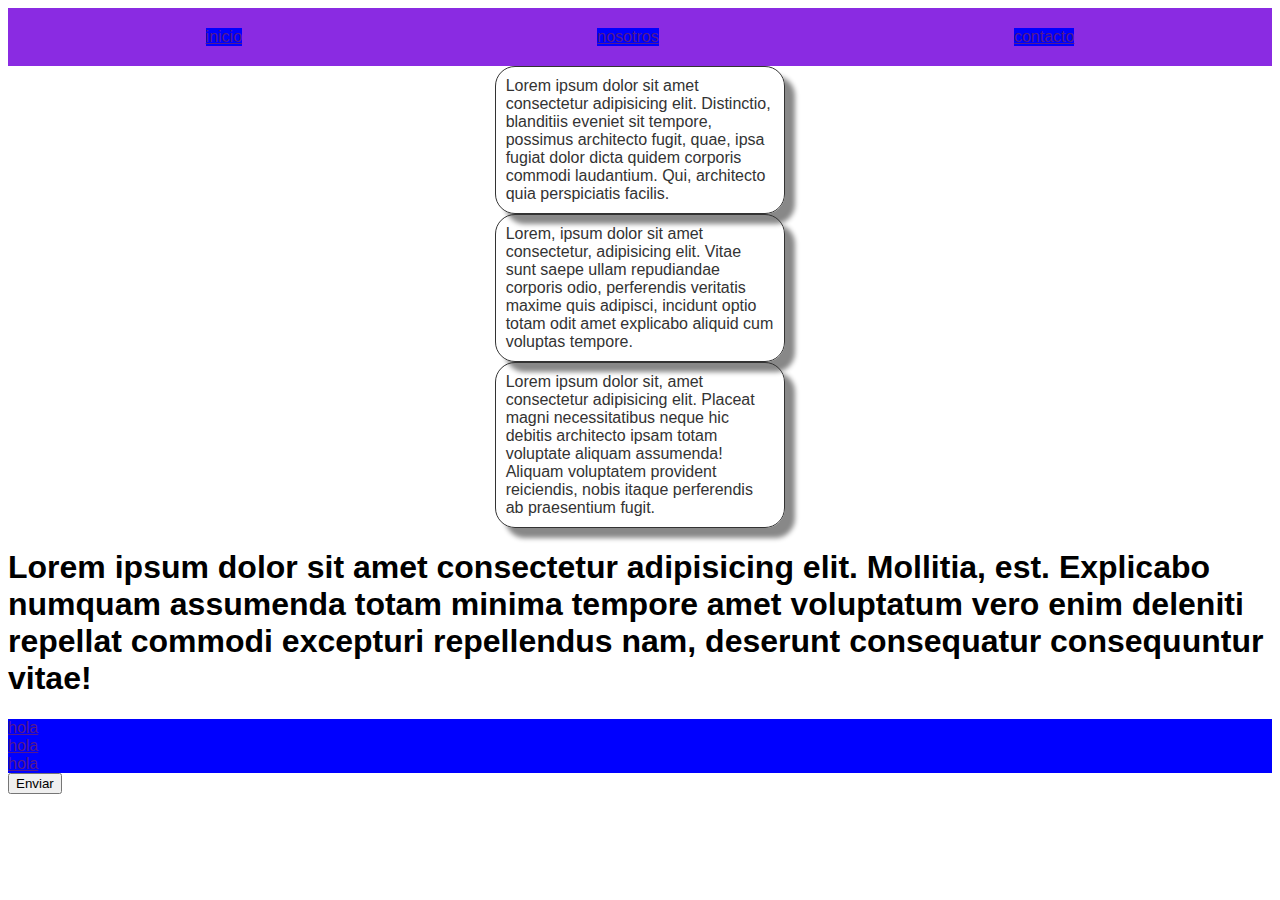
<file: index.html>
<html lang="en">
<head>
	<meta charset="UTF-8">
	<meta name="viewport" content="width=device-width, initial-scale=1.0">
	<title>pagina 1</title>
	<link rel="stylesheet" href="css/estilos.css">
</head>
<body>

	<nav>

			<a href="">inicio </a>
			<a href="">nosotros </a>
			<a href="">contacto</a>
	</nav>
			
		<section class="padre">
			<p class="columna">Lorem ipsum dolor sit amet consectetur adipisicing elit. Distinctio, blanditiis eveniet sit tempore, possimus architecto fugit, quae, ipsa fugiat dolor dicta quidem corporis commodi laudantium. Qui, architecto quia perspiciatis facilis.</p>
			<p class="columna">Lorem, ipsum dolor sit amet consectetur, adipisicing elit. Vitae sunt saepe ullam repudiandae corporis odio, perferendis veritatis maxime quis adipisci, incidunt optio totam odit amet explicabo aliquid cum voluptas tempore.
			</p>
			<p class="columna">Lorem ipsum dolor sit, amet consectetur adipisicing elit. Placeat magni necessitatibus neque hic debitis architecto ipsam totam voluptate aliquam assumenda! Aliquam voluptatem provident reiciendis, nobis itaque perferendis ab praesentium fugit.
			</p>




		</section>
			<h1>Lorem ipsum dolor sit amet consectetur adipisicing elit. Mollitia, est. Explicabo numquam assumenda totam minima tempore amet voluptatum vero enim deleniti repellat commodi excepturi repellendus nam, deserunt consequatur consequuntur vitae!</h1>

			<a href="">hola</a>

			<a href="">hola</a>

			
			<a href="">hola</a>



		<button>Enviar</button>
</html>
</file>
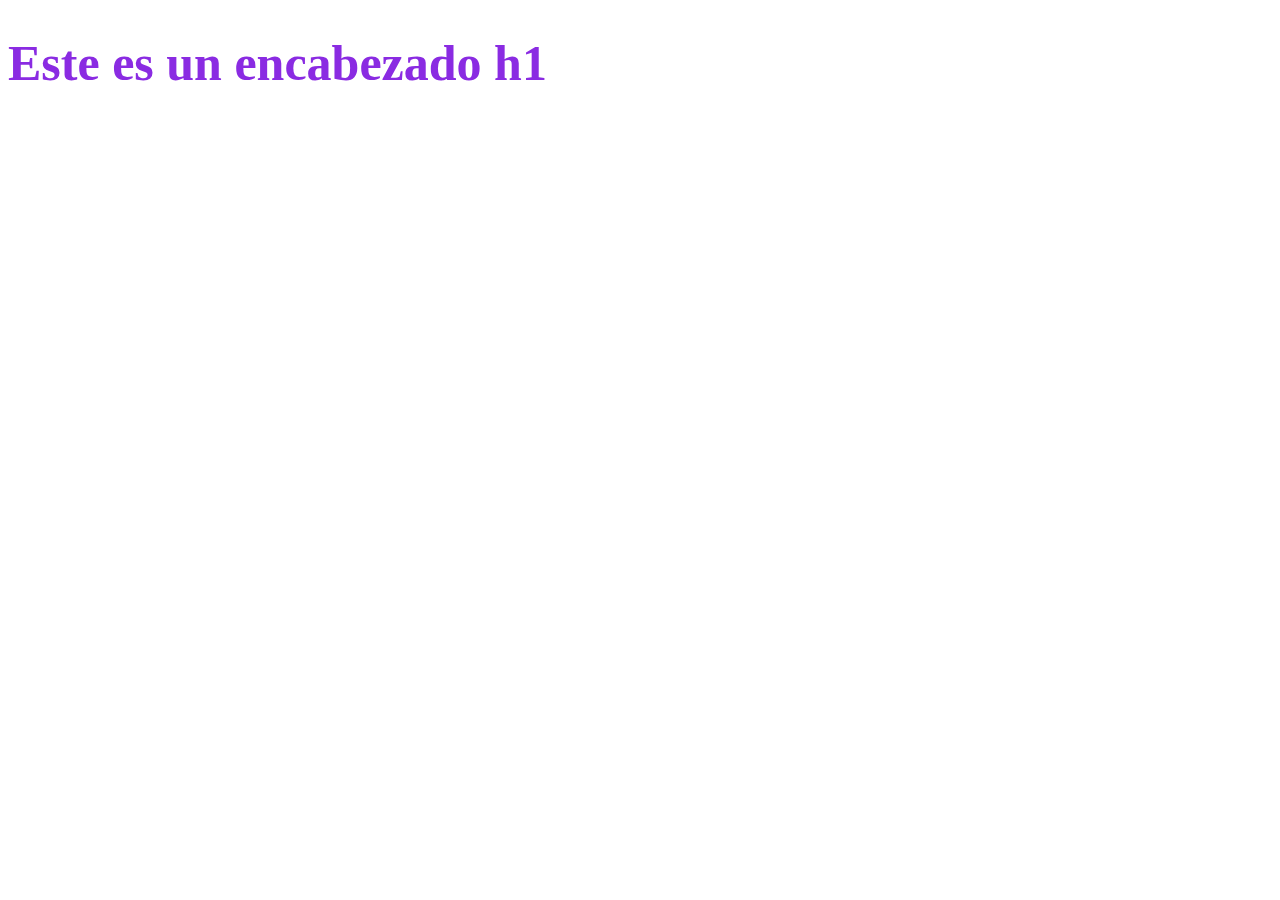
<file: Archivos/2 CSS/index.html>
<!DOCTYPE html>
<html lang="en">
<head>
    <meta charset="UTF-8">
    <meta name="viewport" content="width=device-width, initial-scale=1.0">
    <meta http-equiv="X-UA-Compatible" content="ie=edge">
    <title>Document</title>
    <style>
    /* h1 {
        color: blueviolet;
        font-size: 50px;
    } */
    </style>
    <link rel="stylesheet" href="estilos.css">
</head>
<body>
    <!-- <h1 style="color: blueviolet;font-size: 150px;" >Este es un encabezado h1</h1> -->
    <h1>Este es un encabezado h1</h1>
</body>
</html>
</file>
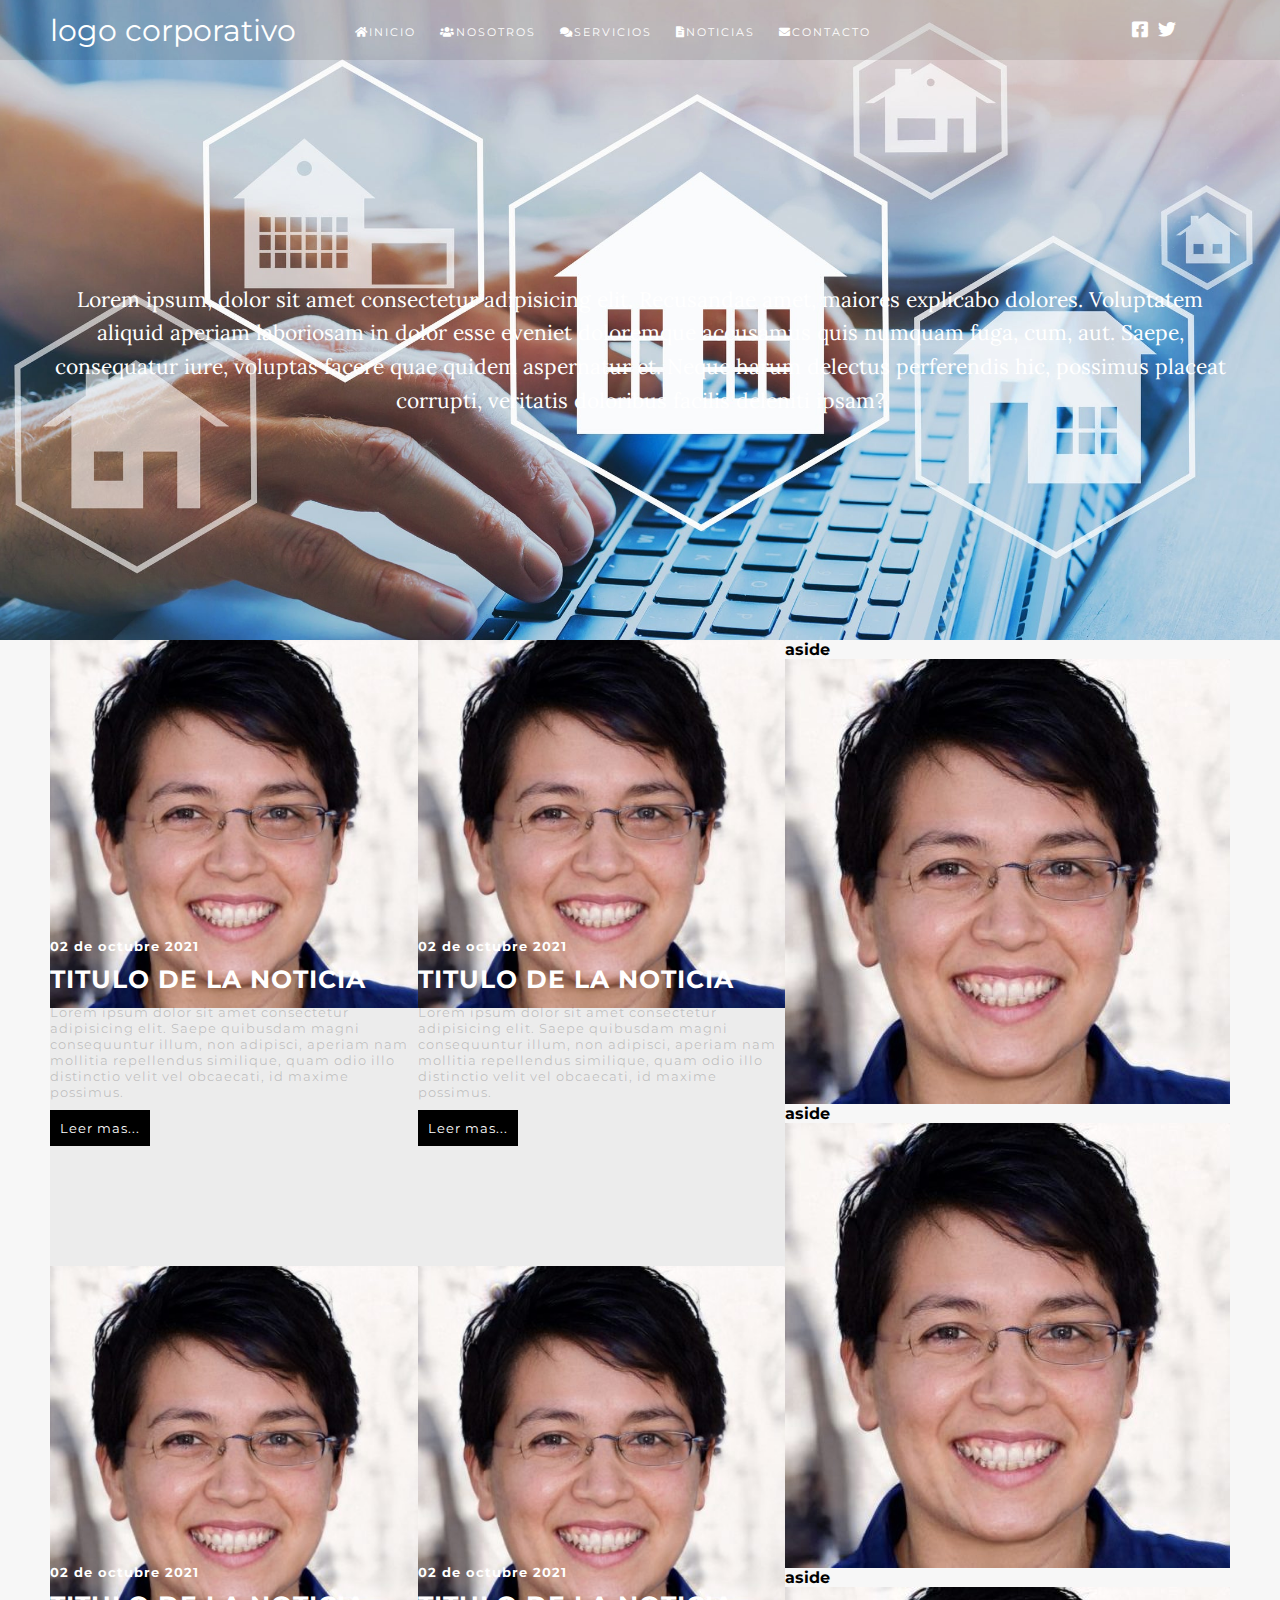
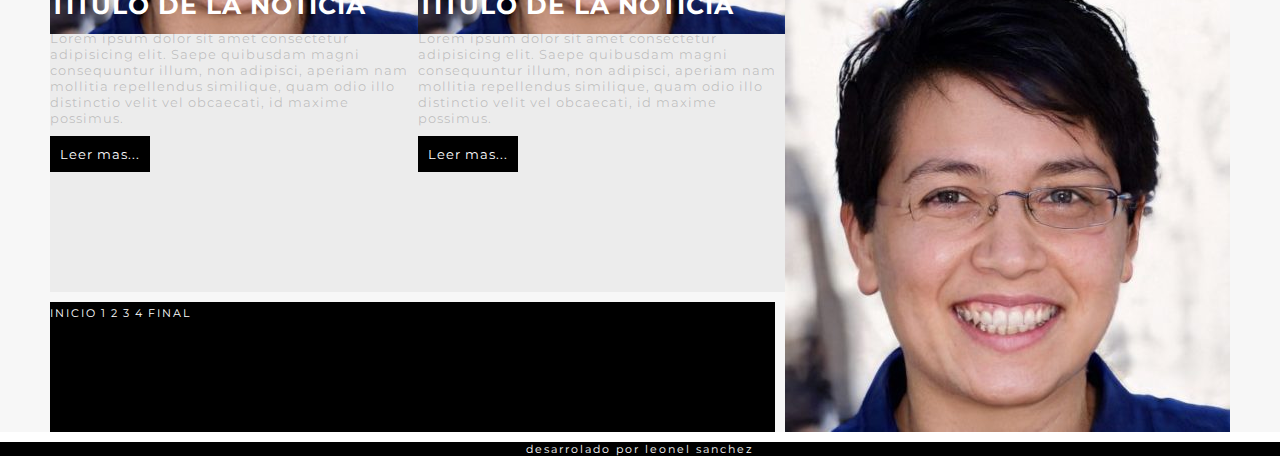
<file: paginacss.html>
<html lang="en">
<head>
	<meta charset="UTF-8">
	<meta name="viewport" content="width=device-width, initial-scale=1.0">
	<title>pagina crud</title>
	<link rel="stylesheet" href="css/estilos2.css">
	<link rel="stylesheet" href="css/fontawesome.min.css">
	<link rel="stylesheet" href="css/all.min.css">
	<link rel="preconnect" href="https://fonts.googleapis.com">
<link rel="preconnect" href="https://fonts.gstatic.com" crossorigin>
<link href="https://fonts.googleapis.com/css2?family=Lora&family=Montserrat:wght@100&display=swap" rel="stylesheet">

</head>
<body>
	
<div class="padre">
	<header class="header ">
		<div class="menu margen-interno">
			<div class="logo">
				<a href="paginacss.html"> logo corporativo</a>

			</div>
			<nav class="nav">
				<a href=""><i class="fas fa-home"></i><span class="off">inicio</span></a>
				<a href=""><i class="fas fa-users"></i><span class="off">Nosotros</span></a>
				<a href=""><i class="fas fa-comments"></i><span class="off">Servicios</span></a>
				<a href=""> <i class="fas fa-file-alt"></i><span class="off">Noticias</span></a>
				<a href=""><i class="fas fa-envelope"></i><span class="off">Contacto</span></a>
			</nav>
			<div class="social">
				<div>
					<a href="#"><i class="fab fa-facebook-square"></i></a>
				</div>
				<div><a href="#"><i class="fab fa-twitter"></i></a></div>

			</div>

		</div>
		<div class="texto-principal margen-interno">
			<h1>Lorem ipsum, dolor sit amet consectetur adipisicing elit. Recusandae amet, maiores explicabo dolores. Voluptatem aliquid aperiam laboriosam in dolor esse eveniet doloremque accusamus quis numquam fuga, cum, aut. Saepe, consequatur iure, voluptas facere quae quidem aspernatur et. Neque harum delectus perferendis hic, possimus placeat corrupti, veritatis doloribus facilis deleniti ipsam?</h1>
		</div>
	</header>

	<section class="section margen-interno">
		<div class="articulos">
			<article class="article">
				<img src="imagenes/cliente2.jpg" alt="">
		<h3>02 de octubre 2021</h3>
		<h2>titulo de la noticia</h2>
		<p>Lorem ipsum dolor sit amet consectetur adipisicing elit. Saepe quibusdam magni consequuntur illum, non adipisci, aperiam nam mollitia repellendus similique, quam odio illo distinctio velit vel obcaecati, id maxime possimus.</p>
		<a href="#">Leer mas...</a>

			</article>
			<article class="article">
				<img src="imagenes/cliente2.jpg" alt="">
		<h3>02 de octubre 2021</h3>
		<h2>titulo de la noticia</h2>
		<p>Lorem ipsum dolor sit amet consectetur adipisicing elit. Saepe quibusdam magni consequuntur illum, non adipisci, aperiam nam mollitia repellendus similique, quam odio illo distinctio velit vel obcaecati, id maxime possimus.</p>
		<a href="#">Leer mas...</a>

			</article>
			<article class="article">
				<img src="imagenes/cliente2.jpg" alt="">
		<h3>02 de octubre 2021</h3>
		<h2>titulo de la noticia</h2>
		<p>Lorem ipsum dolor sit amet consectetur adipisicing elit. Saepe quibusdam magni consequuntur illum, non adipisci, aperiam nam mollitia repellendus similique, quam odio illo distinctio velit vel obcaecati, id maxime possimus.</p>
		<a href="#">Leer mas...</a>
			</article>
			<article class="article">
					<img src="imagenes/cliente2.jpg" alt="">
		<h3>02 de octubre 2021</h3>
		<h2>titulo de la noticia</h2>
		<p>Lorem ipsum dolor sit amet consectetur adipisicing elit. Saepe quibusdam magni consequuntur illum, non adipisci, aperiam nam mollitia repellendus similique, quam odio illo distinctio velit vel obcaecati, id maxime possimus.</p>
		<a href="#">Leer mas...</a>

			</article>
			<nav class="navegacion">
				<a href="">inicio</a>
				<a href="">1</a>
				<a href="">2</a>
				<a href="">3</a>
				<a href="">4</a>
				<a href="">final</a>






			</nav>

		</div>

		<aside class="aside">
			<div class="publicidad">
				<h4>aside</h4>
				<img src="imagenes/cliente2.jpg" alt="">

			</div>
			<div class="publicidad">
				<h4>aside</h4>
				<img src="imagenes/cliente2.jpg" alt="">

			</div>
			<div class="publicidad">

				<h4>aside</h4>
				<img src="imagenes/cliente2.jpg" alt="">

			</div>

		</aside>

	</section>

	<footer class="footer margen-interno">
		<nav class="pie">
			<a href="#">desarrolado por leonel sanchez</a>
		</nav>
	</footer>

</div>


</body>
</html>
</file>
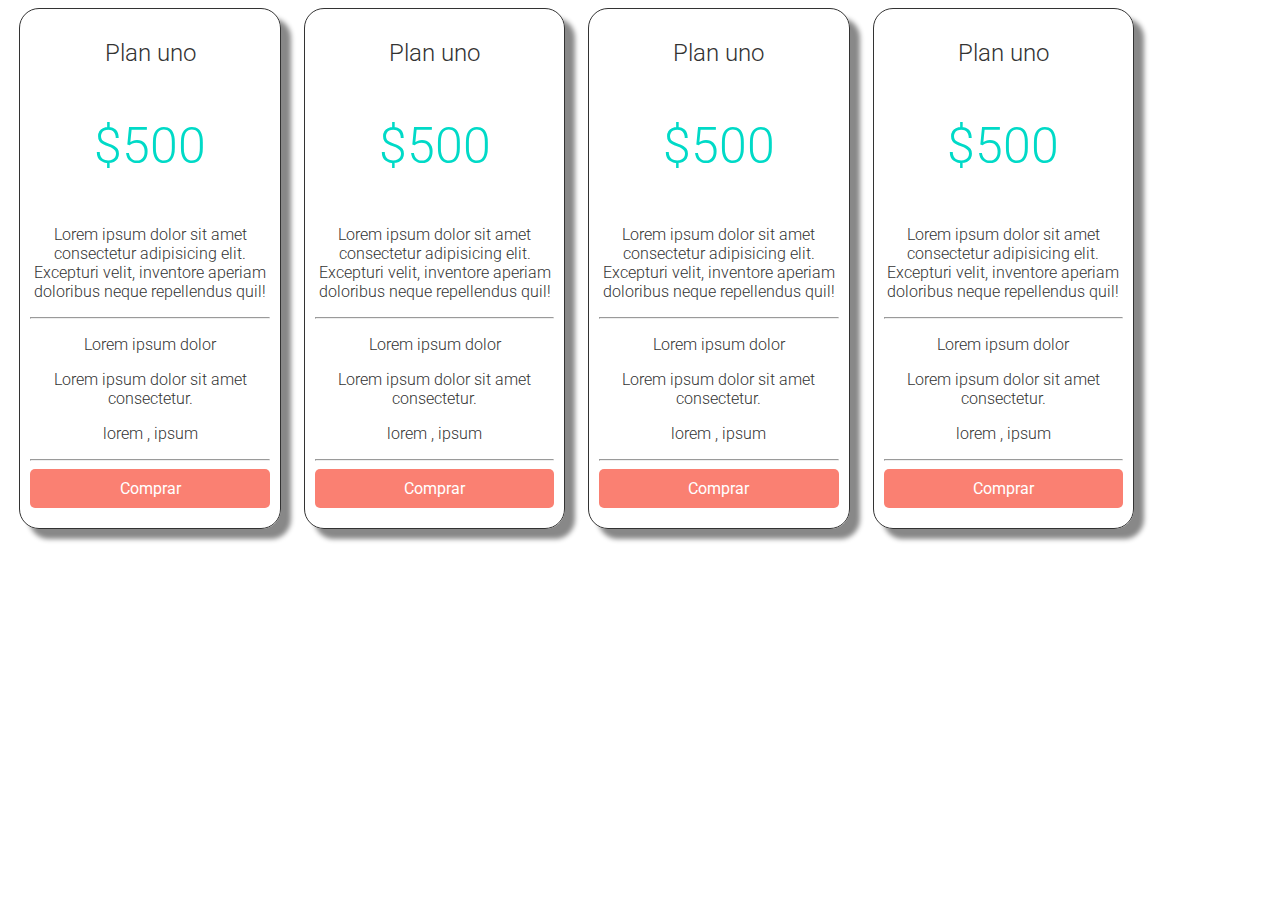
<file: tablaprecio.html>
<html lang="en">
<head>
	<meta charset="UTF-8">
	<meta name="viewport" content="width=device-width, initial-scale=1.0">
	<title>Document</title>

<link href="https://fonts.googleapis.com/css2?family=Roboto&display=swap" rel="stylesheet">
	<link rel="stylesheet" href="css/estilos.css">
</head>
<body>

	<section class="container flex text-center align-content-center">
		<div class="columna ">
			<!--=======================================
			=           hr hace una linea            =
			========================================-->
			
			
			
			<!--====  End ofhr hace una linea  ====-->
			
			

			<h2>Plan uno</h2>
			<p class="precio">$500</p>
			<p>Lorem ipsum dolor sit amet consectetur adipisicing elit. Excepturi velit, inventore aperiam doloribus neque repellendus quil!</p>
			<hr>
			<p>Lorem ipsum dolor </p>
			<p>Lorem ipsum dolor sit amet consectetur.</p>
			<p>lorem , ipsum</p>
			<hr>
			<a href="#" class="btn-precio">Comprar</a>






		</div>
		<div class="columna">
			<!--=======================================
			=           hr hace una linea            =
			========================================-->
			
			
			
			<!--====  End ofhr hace una linea  ====-->
			
			

			<h2>Plan uno</h2>
			<p class="precio" >$500</p>
			<p>Lorem ipsum dolor sit amet consectetur adipisicing elit. Excepturi velit, inventore aperiam doloribus neque repellendus quil!</p>
			<hr>
			<p>Lorem ipsum dolor </p>
			<p>Lorem ipsum dolor sit amet consectetur.</p>
			<p>lorem , ipsum</p>
			<hr>
			<a href="#" class="btn-precio">Comprar</a>






		</div>
		<div class="columna">
			<!--=======================================
			=           hr hace una linea            =
			========================================-->
			
			
			
			<!--====  End ofhr hace una linea  ====-->
			
			

			<h2>Plan uno</h2>
			<p class="precio">$500</p>
			<p>Lorem ipsum dolor sit amet consectetur adipisicing elit. Excepturi velit, inventore aperiam doloribus neque repellendus quil!</p>
			<hr>
			<p>Lorem ipsum dolor </p>
			<p>Lorem ipsum dolor sit amet consectetur.</p>
			<p>lorem , ipsum</p>
			<hr>
			<a href="#" class="btn-precio">Comprar</a>






		</div>
		<div class="columna">
			<!--=======================================
			=           hr hace una linea            =
			========================================-->
			
			
			
			<!--====  End ofhr hace una linea  ====-->
			
			

			<h2>Plan uno</h2>
			<p class="precio">$500</p>
			<p>Lorem ipsum dolor sit amet consectetur adipisicing elit. Excepturi velit, inventore aperiam doloribus neque repellendus quil!</p>
			<hr>
			<p>Lorem ipsum dolor </p>
			<p>Lorem ipsum dolor sit amet consectetur.</p>
			<p>lorem , ipsum</p>
			<hr>
			<a href="#" class="btn-precio">Comprar</a>






		</div>


	</section>
	
</body>
</html>
</file>
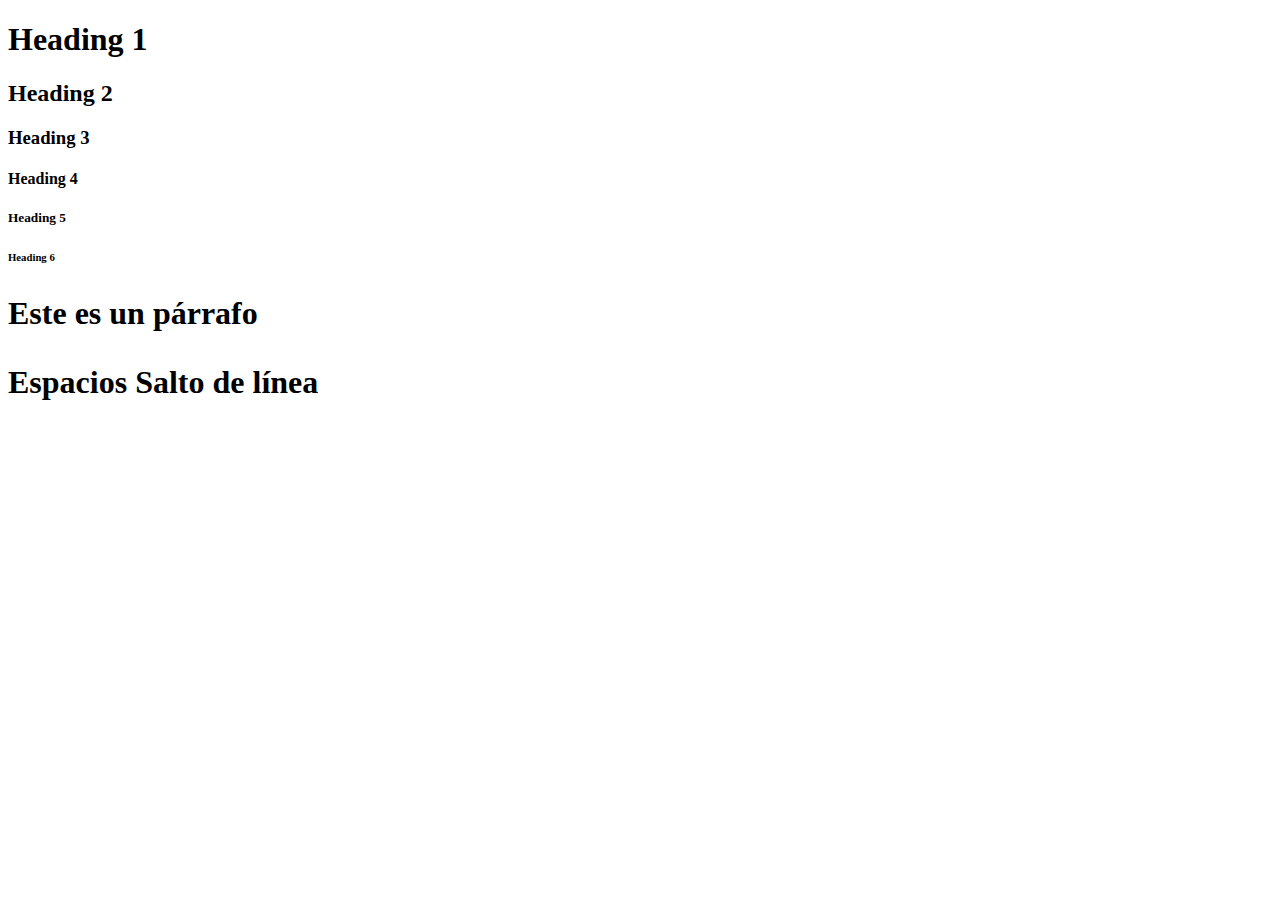
<file: Archivos/1 HTML/1-1-Encabezados.html>
<!DOCTYPE html>
<html lang="en">
<head>
    <meta charset="UTF-8">
    <meta name="viewport" content="width=device-width, initial-scale=1.0">
    <meta http-equiv="X-UA-Compatible" content="ie=edge">
    <title>Document</title>
</head>
<body>
    
    <h1>Heading 1</h1>
    <h2>Heading 2</h2>
    <h3>Heading 3</h3>
    <h4>Heading 4</h4>
    <h5>Heading 5</h5>
    <h6>Heading 6</h6>
    
    <h1>
        <p>Este es un párrafo</p> Espacios
        Salto de línea
    </h1>




</body>
</html>
</file>
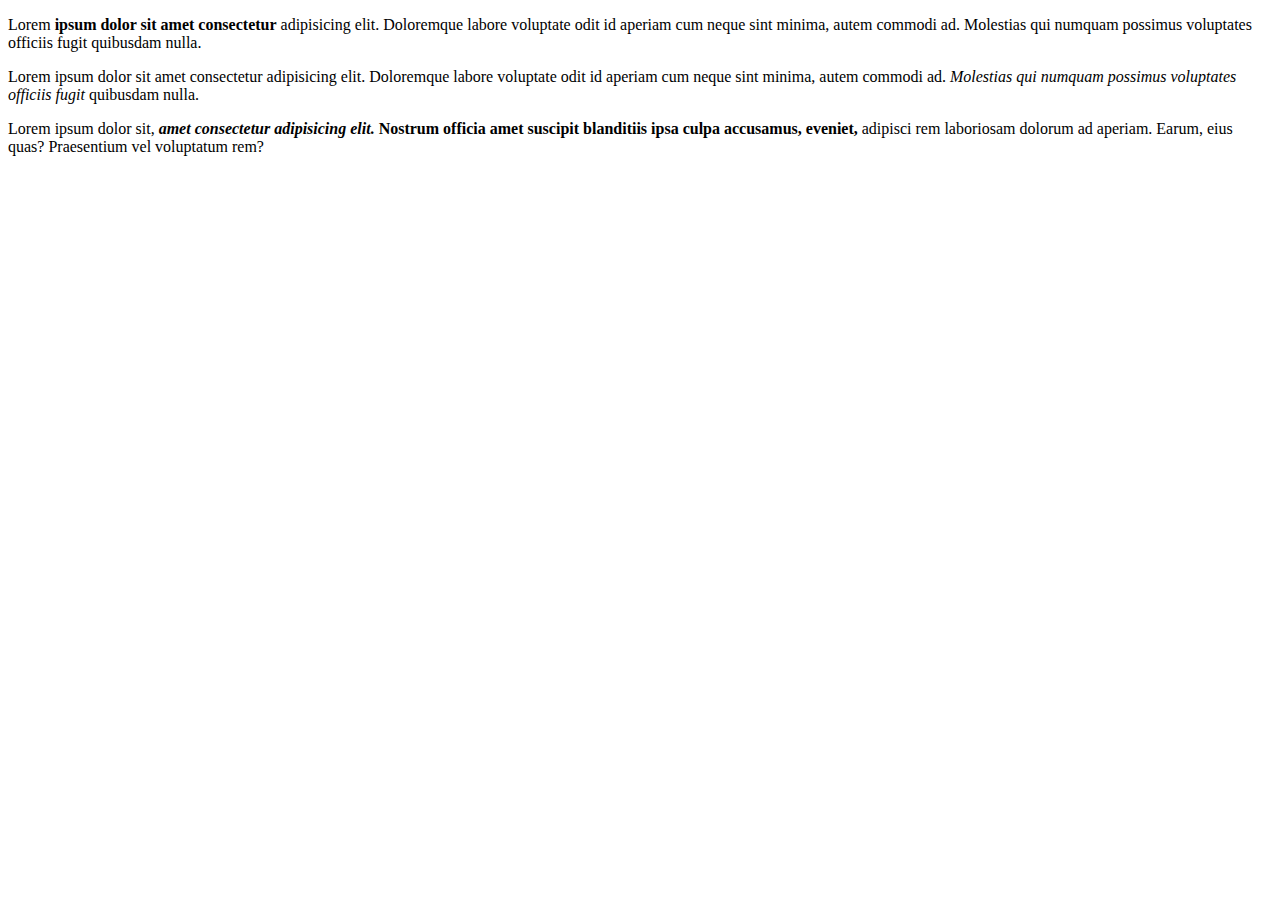
<file: Archivos/1 HTML/1-2-parrafos.html>
<!DOCTYPE html>
<html lang="en">
<head>
    <meta charset="UTF-8">
    <meta name="viewport" content="width=device-width, initial-scale=1.0">
    <meta http-equiv="X-UA-Compatible" content="ie=edge">
    <title>Document</title>
</head>
<body>
    <p>Lorem <b> ipsum dolor sit amet consectetur</b> adipisicing elit. Doloremque labore voluptate odit id aperiam cum neque sint minima, autem commodi ad. Molestias qui numquam possimus voluptates officiis fugit quibusdam nulla.</p>
    <p>Lorem ipsum dolor sit amet consectetur adipisicing elit. Doloremque labore voluptate odit id aperiam cum neque sint minima, autem commodi ad. <i> Molestias qui numquam possimus voluptates officiis fugit</i> quibusdam nulla.</p>

    <p>Lorem ipsum dolor sit, 
        <b> 
            <i> 
                amet consectetur adipisicing elit.
            </i> 
            Nostrum officia amet suscipit blanditiis ipsa culpa accusamus, eveniet, 
        </b>
        
        adipisci rem laboriosam dolorum ad aperiam. Earum, eius quas? Praesentium vel voluptatum rem?
    </p>

</body>
</html>
</file>
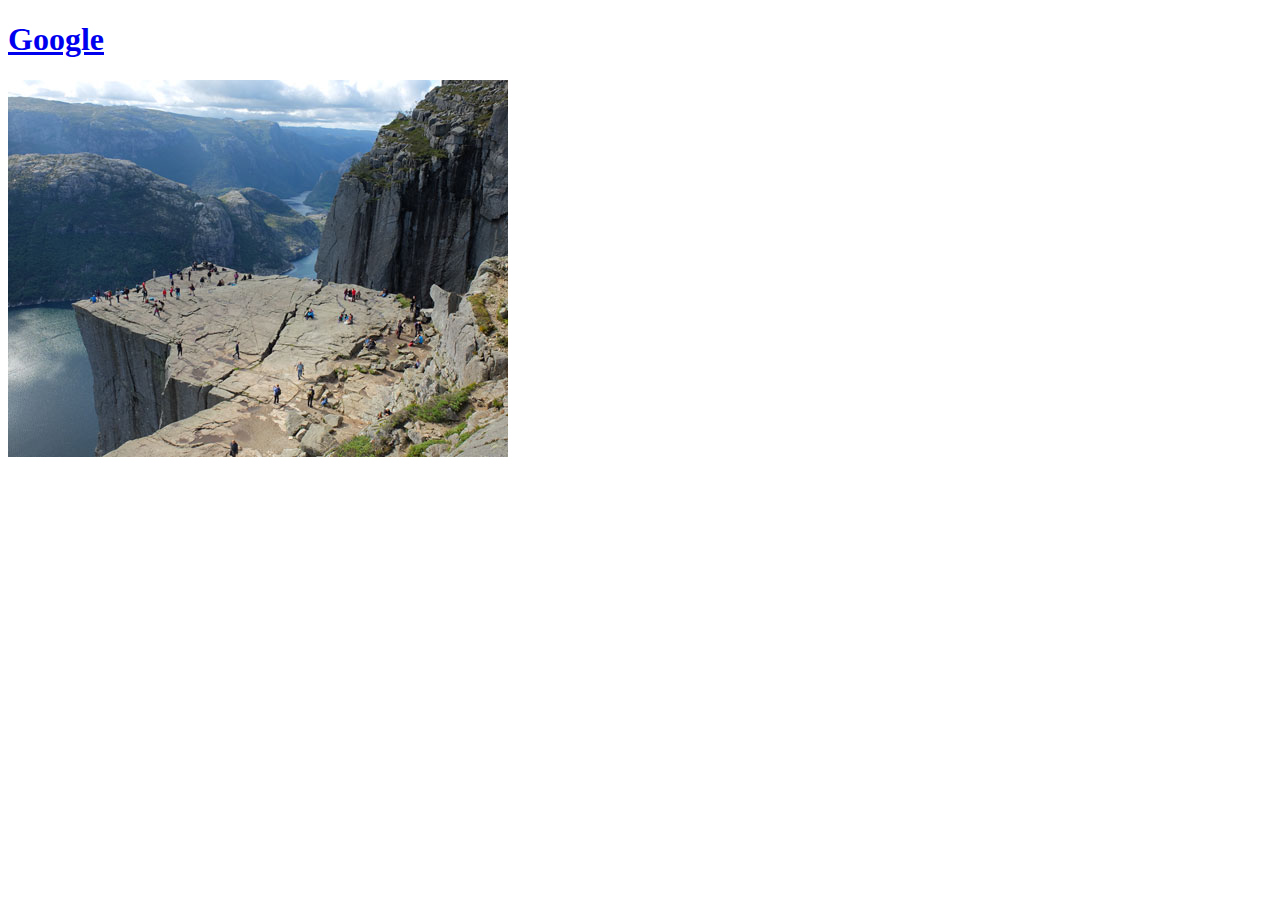
<file: Archivos/1 HTML/1-3-atributos.html>
<!DOCTYPE html>
<html lang="en">
<head>
    <meta charset="UTF-8">
    <meta name="viewport" content="width=device-width, initial-scale=1.0">
    <meta http-equiv="X-UA-Compatible" content="ie=edge">
    <title>Document</title>
</head>
<body>
    <h1>
        <a href="https://www.google.cl">
            Google
        </a>
    </h1>
    <img src="1.jpg" alt="esta es una imagen de ejemplo">
</body>
</html>
</file>
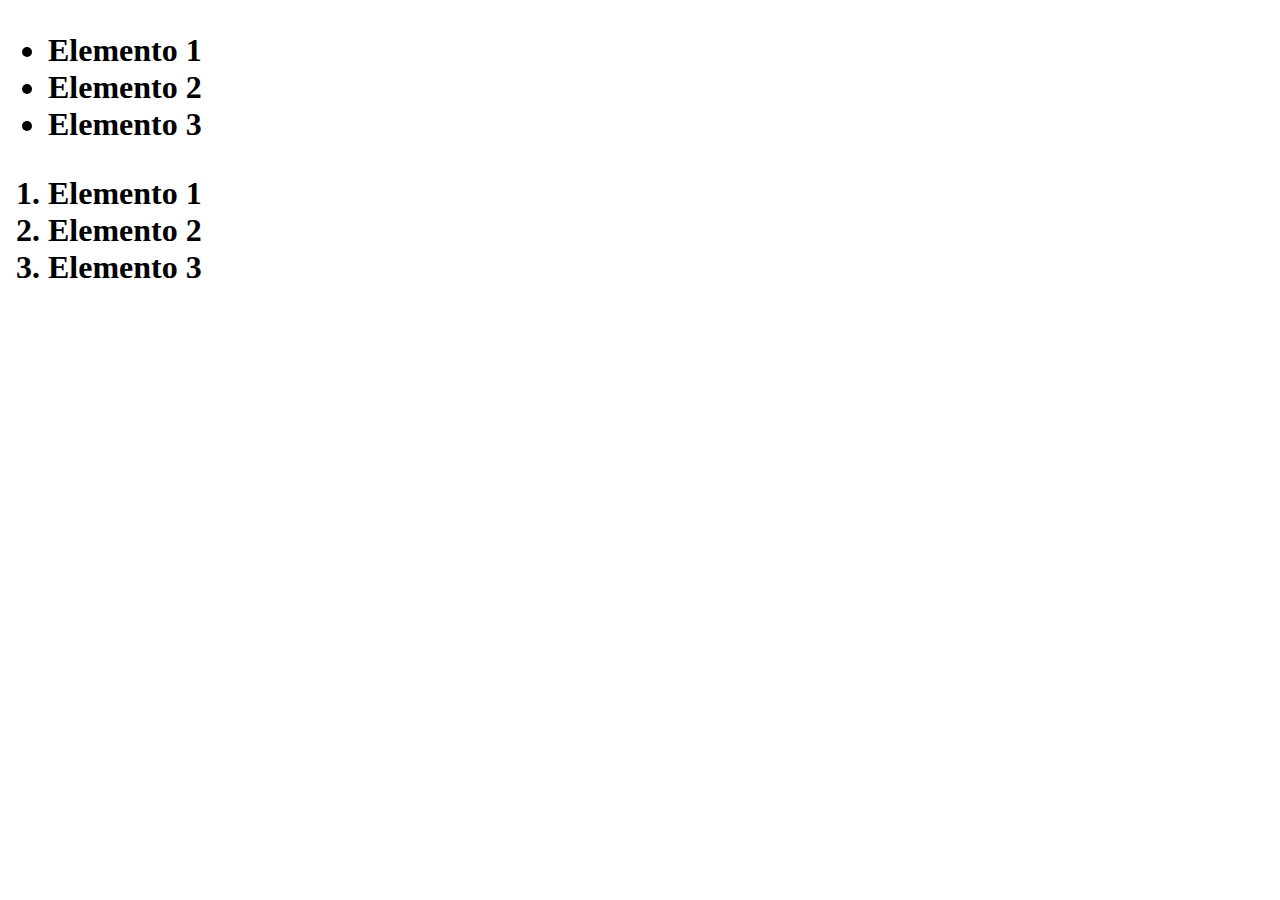
<file: Archivos/1 HTML/1-4-listas.html>
<!DOCTYPE html>
<html lang="en">
<head>
    <meta charset="UTF-8">
    <meta name="viewport" content="width=device-width, initial-scale=1.0">
    <meta http-equiv="X-UA-Compatible" content="ie=edge">
    <title>Document</title>
</head>
<body>
    <h1>

        <!-- Esta es una lista desordenada -->
        <ul>
            <li>Elemento 1</li>
            <li>Elemento 2</li>
            <li>Elemento 3</li>
        </ul>

        <!-- Esta es una lista ordenada -->
        <ol>
            <li>Elemento 1</li>
            <li>Elemento 2</li>
            <li>Elemento 3</li>
        </ol>

        <!-- este es un comentario -->

    </h1>
</body>
</html>
</file>
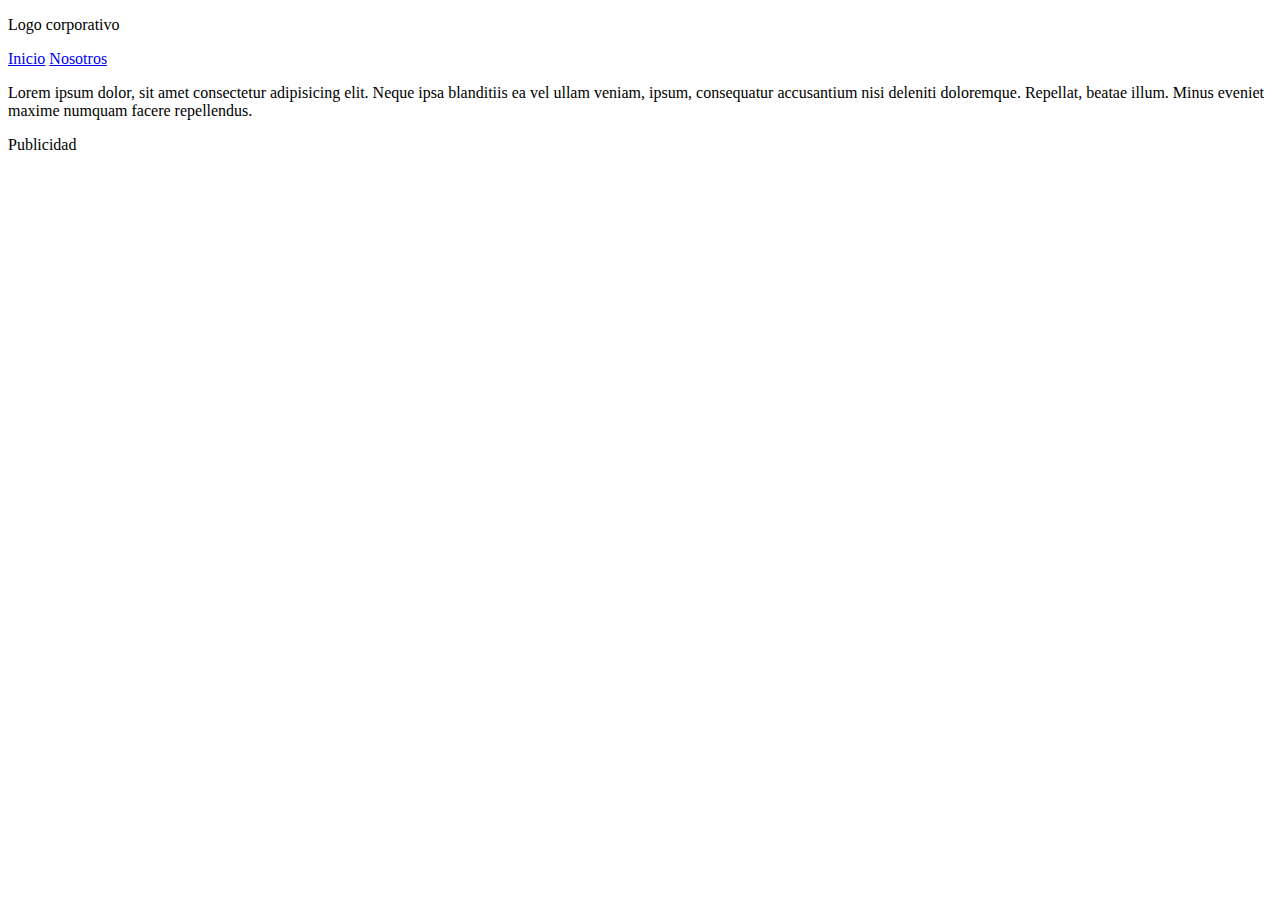
<file: Archivos/1 HTML/1-5-semantica.html>
<!DOCTYPE html>
<html lang="en">
<head>
    <meta charset="UTF-8">
    <meta name="viewport" content="width=device-width, initial-scale=1.0">
    <meta http-equiv="X-UA-Compatible" content="ie=edge">
    <title>Document</title>
</head>
<body>
    <header>
        <p>Logo corporativo</p>
    </header>
    <nav>
        <a href="#">Inicio</a>
        <a href="#">Nosotros</a>
    </nav>
    <section>
        <p>Lorem ipsum dolor, sit amet consectetur adipisicing elit. Neque ipsa blanditiis ea vel ullam veniam, ipsum, consequatur accusantium nisi deleniti doloremque. Repellat, beatae illum. Minus eveniet maxime numquam facere repellendus.</p>
    </section>
    <aside>
        <p>Publicidad</p>
    </aside>
</body>
</html>
</file>
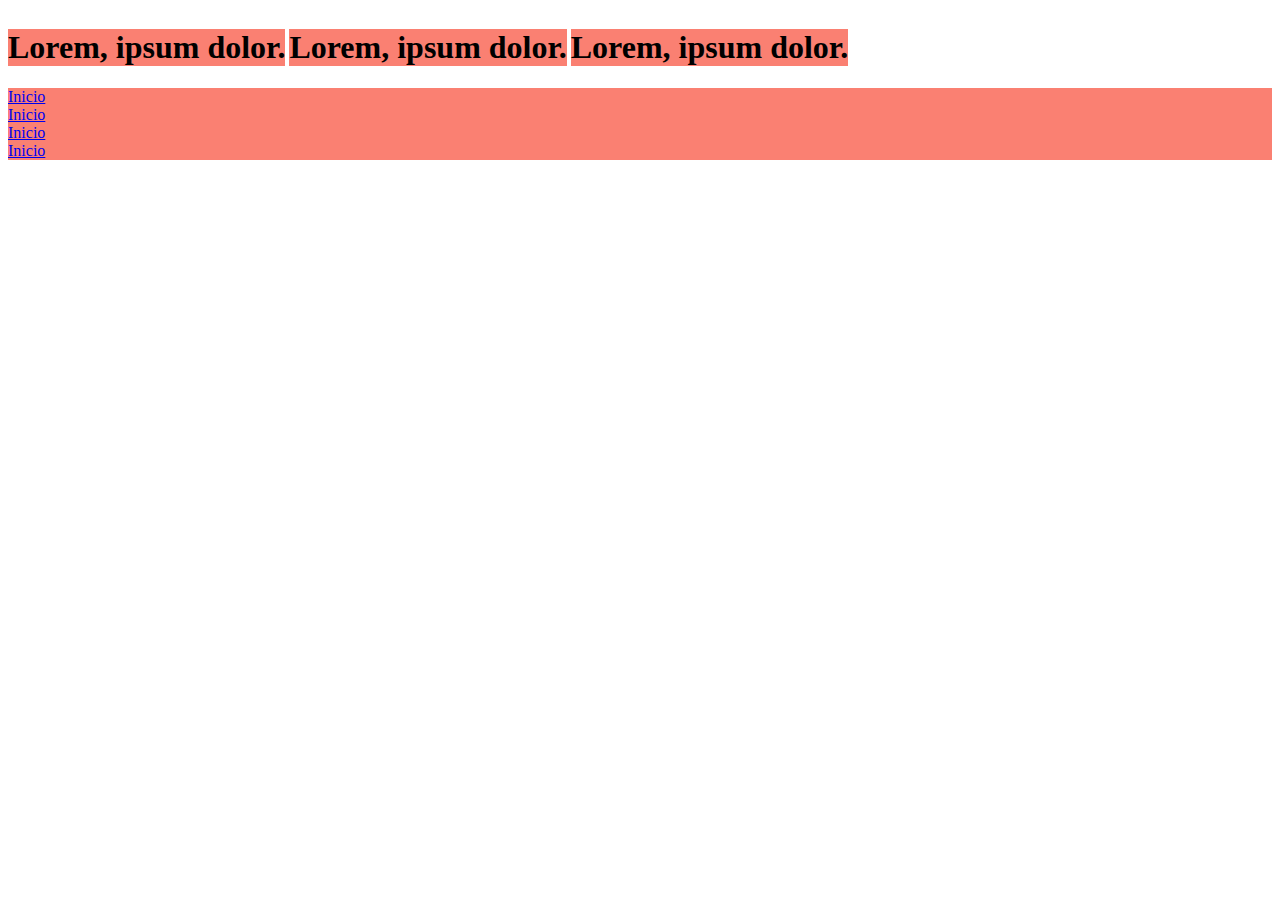
<file: Archivos/2 CSS/bloques.html>
<!DOCTYPE html>
<html lang="es">
<head>
    <meta charset="UTF-8">
    <meta name="viewport" content="width=device-width, initial-scale=1.0">
    <meta http-equiv="X-UA-Compatible" content="ie=edge">
    <link rel="stylesheet" href="bloques.css">
    <title>bloques</title>
</head>
<body>
    <h1>Lorem, ipsum dolor.</h1>
    <h1>Lorem, ipsum dolor.</h1>
    <h1>Lorem, ipsum dolor.</h1>
    <div>
        <a href="#">Inicio</a>
        <a href="#">Inicio</a>
        <a href="#">Inicio</a>
        <a href="#">Inicio</a>
    </div>
</body>
</html>
</file>
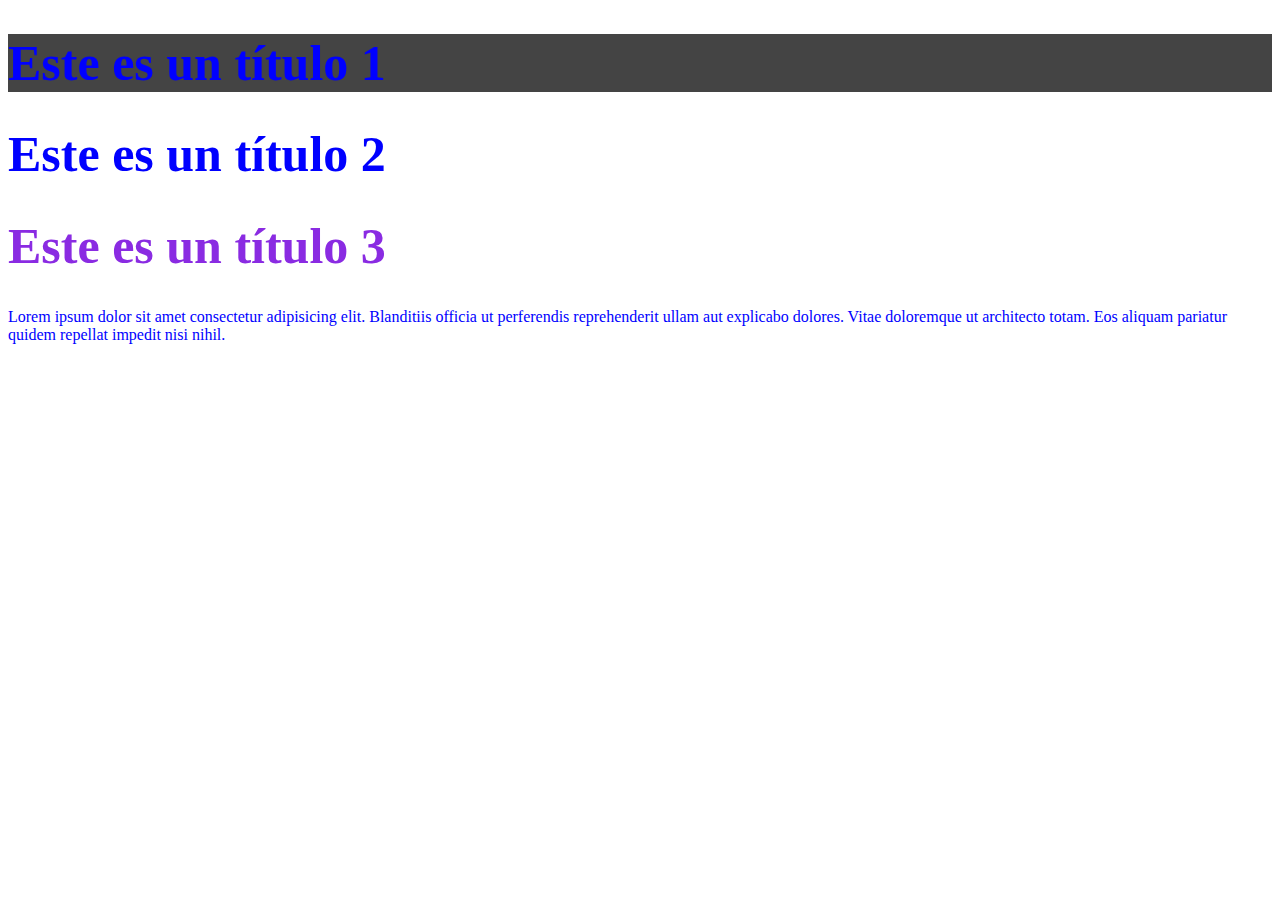
<file: Archivos/2 CSS/clases.html>
<!DOCTYPE html>
<html lang="en">
<head>
    <meta charset="UTF-8">
    <meta name="viewport" content="width=device-width, initial-scale=1.0">
    <meta http-equiv="X-UA-Compatible" content="ie=edge">
    <title>Document</title>
    <link rel="stylesheet" href="estilos.css">
</head>
<body>
    <h1 class="azul fondo">Este es un título 1</h1>
    <h1 id="unico">Este es un título 2</h1>
    <h1>Este es un título 3</h1>
    <p class="azul">Lorem ipsum dolor sit amet consectetur adipisicing elit. Blanditiis officia ut perferendis reprehenderit ullam aut explicabo dolores. Vitae doloremque ut architecto totam. Eos aliquam pariatur quidem repellat impedit nisi nihil.</p>
</body>
</html>
</file>
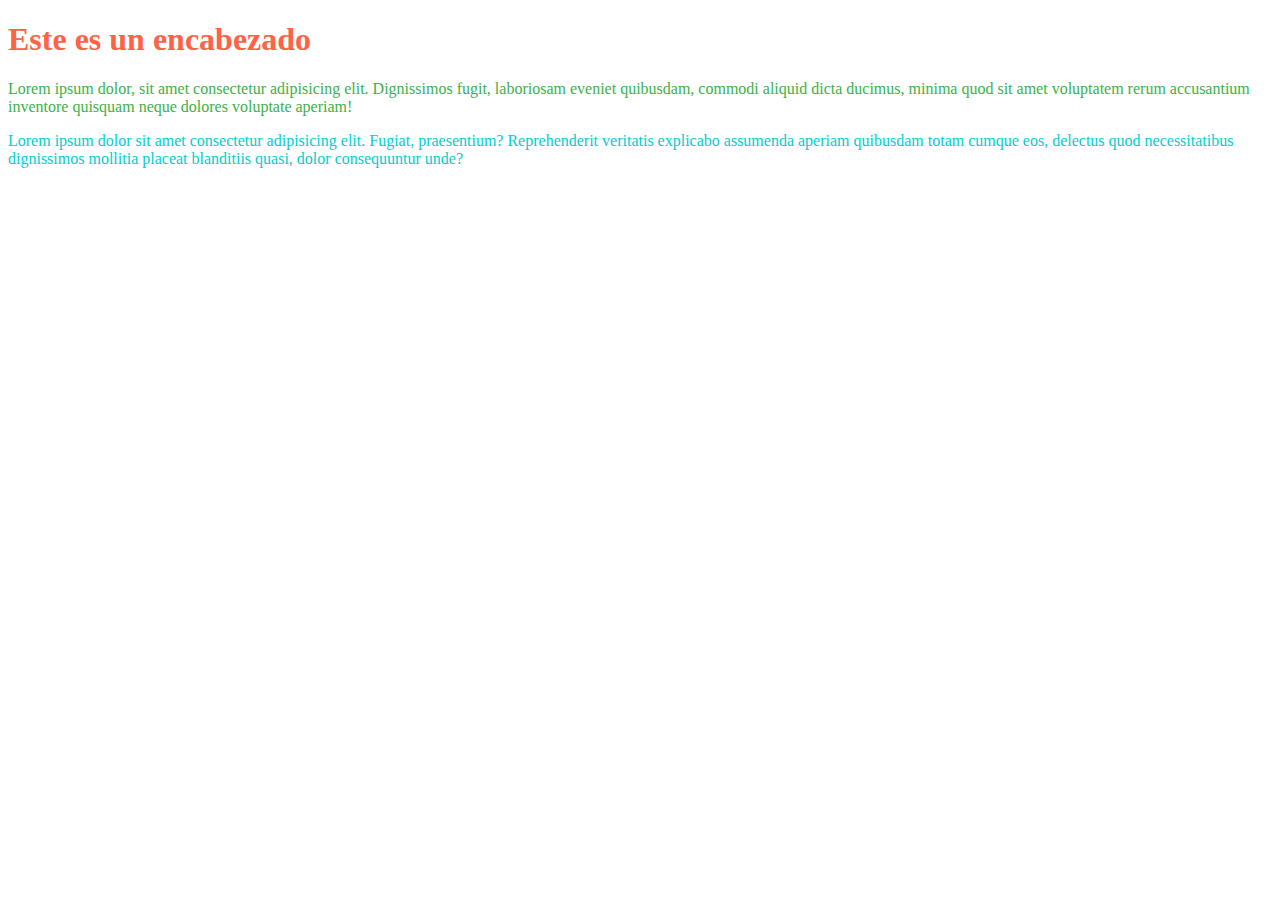
<file: Archivos/2 CSS/colores.html>
<!DOCTYPE html>
<html lang="en">
<head>
    <meta charset="UTF-8">
    <meta name="viewport" content="width=device-width, initial-scale=1.0">
    <meta http-equiv="X-UA-Compatible" content="ie=edge">
    <title>Document</title>
    <link rel="stylesheet" href="colores.css">
</head>
<body>
    <h1 class="color">Este es un encabezado</h1>
    <p class="verde">Lorem ipsum dolor, sit amet consectetur adipisicing elit. Dignissimos fugit, laboriosam eveniet quibusdam, commodi aliquid dicta ducimus, minima quod sit amet voluptatem rerum accusantium inventore quisquam neque dolores voluptate aperiam!</p>
    <p class="celeste">Lorem ipsum dolor sit amet consectetur adipisicing elit. Fugiat, praesentium? Reprehenderit veritatis explicabo assumenda aperiam quibusdam totam cumque eos, delectus quod necessitatibus dignissimos mollitia placeat blanditiis quasi, dolor consequuntur unde?</p>
</body>
</html>
</file>
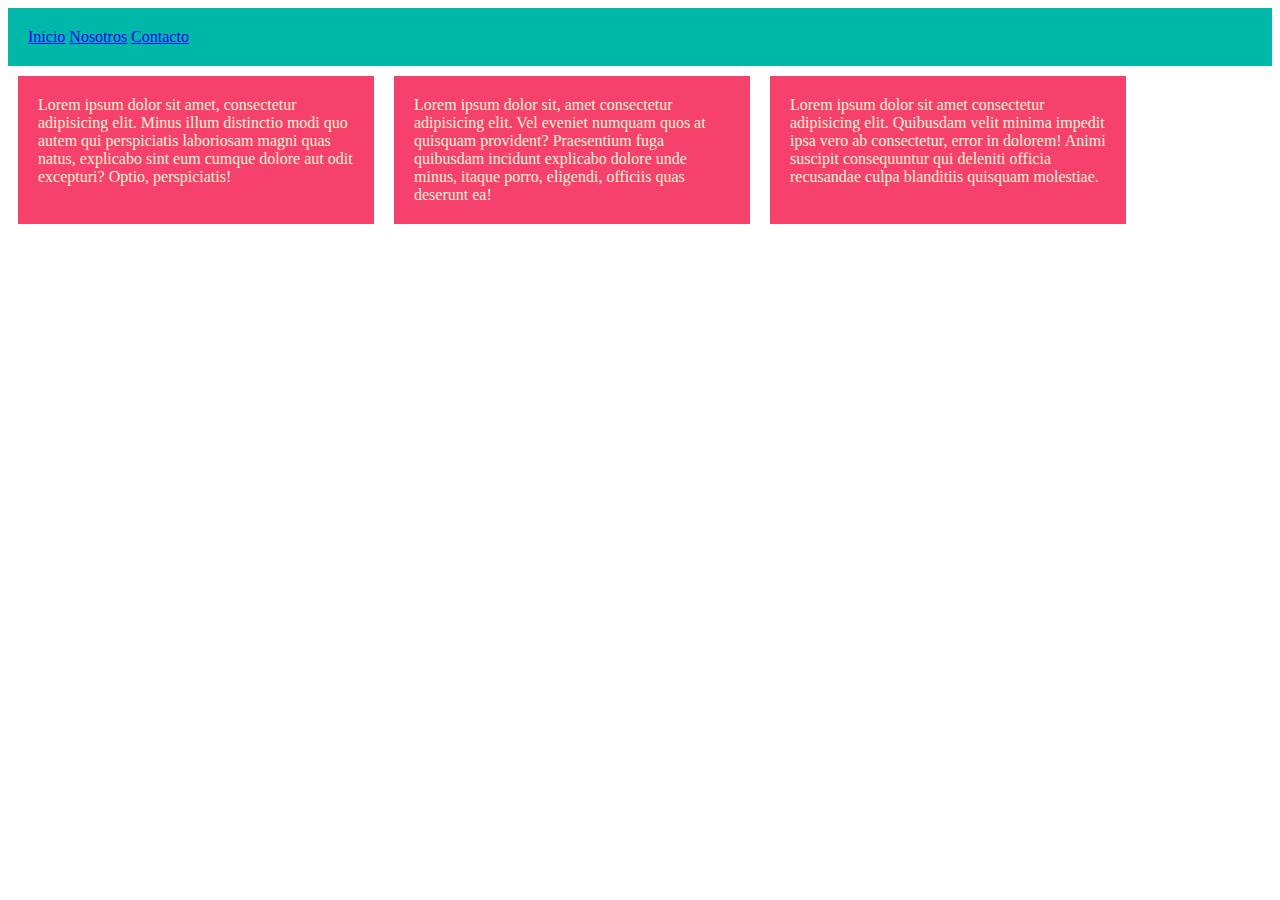
<file: Archivos/2 CSS/columnas.html>
<!DOCTYPE html>
<html lang="en">
<head>
    <meta charset="UTF-8">
    <meta name="viewport" content="width=device-width, initial-scale=1.0">
    <meta http-equiv="X-UA-Compatible" content="ie=edge">
    <title>Columnas</title>
    <link rel="stylesheet" href="columnas.css">
</head>
<body>
    
    <nav>
        <a href="#">Inicio</a>
        <a href="#">Nosotros</a>
        <a href="#">Contacto</a>
    </nav>

    <section class="padre">
        <p class="columna">Lorem ipsum dolor sit amet, consectetur adipisicing elit. Minus illum distinctio modi quo autem qui perspiciatis laboriosam magni quas natus, explicabo sint eum cumque dolore aut odit excepturi? Optio, perspiciatis!</p>
        <p class="columna">Lorem ipsum dolor sit, amet consectetur adipisicing elit. Vel eveniet numquam quos at quisquam provident? Praesentium fuga quibusdam incidunt explicabo dolore unde minus, itaque porro, eligendi, officiis quas deserunt ea!</p>
        <p class="columna">Lorem ipsum dolor sit amet consectetur adipisicing elit. Quibusdam velit minima impedit ipsa vero ab consectetur, error in dolorem! Animi suscipit consequuntur qui deleniti officia recusandae culpa blanditiis quisquam molestiae.</p>
    </section>

</body>
</html>
</file>
<file: css/estilos.css>
nav{
background: blueviolet;
padding: 20px;
display: flex;
justify-content: space-around;
}
.container{
margin: 0 auto;
width:90%;

}

body{
font-family: 'Roboto', sans-serif;
}

h2{
font-weight: 300;

}

p{
font-weight: 300;

}

.flex{
display: inline-flex;
flex-wrap: wrap;


}

.text-center{
	text-align: center;
}

.precio{
	font-size: 50px;
	color: #00dac7;
}
.container{
	justify-content: center;
}


.columna{
	<!--==================================================================
	=          boderadius funciona para redondear columnas             =
	===================================================================-->
	
	
	
	<!--====  End oboderadius funciona para redondear columnas   ====-->
	
background: rgb(228, 228, 228);
color: #333;
border: 1px solid #333;
margin: 0 auto;
padding: 10px;
border-radius: 20px;
box-shadow:10px 10px 5px #888 ;
width: 23%;
box-sizing: border-box;
}



.btn-precio{
background: salmon;
display: block;
padding: 10px;
color: #fff;
text-decoration: none;
border-radius: 5px;
margin-bottom: 10px;
}


.btn-precio:hover{
	background: slategray;
}


/*.columna{
background: pink;
color: black;
padding: 20px;
width: 25%;
margin: 10px;
}
.padre{
	/*----------atributo display "flex " funciona para organizar en columnas ----------
	 
display: flex;
padding: 10px;
}*/

/* button{
 background: violet;
 color: blue;
}*/

/*button:hover{
	---------hover se usa para animacion que ocurre cuando cabia de color el button al pasar el mause   ----------
	
background: orange;

}*/

/*button:active{
	/*----------esto hace que cuando de click cabie color de  fondo  ----------
	
background: red;
} 
*/

h1{   <!--=======================================================================
=            transformar un elemento de bloque a uno de linea "dispaly"            =
========================================================================-->



<!--====  End of transformar un elemento de bloque a uno de linea "dispaly"  ====-->


	background: salmon;
	display: inline-block;
}

a{/*----------  transformar un elemento de linea a uno de bloque   ----------*/

	background: blue;
	display: block;


}

.NAV-ENLACE{
	display: inline-block;
	background: salmon;
	color: whitesmoke;
	padding: 10px 30px;
	text-decoration: none;


}


.NAV-ENLACE:hover{
	background: red;
	padding: 10px;

}

.nav-boton{
	/*---------- el parametro boder indica grosor linea , tipo de linea y color . display none desaparece el boton ----------*/
	
background: salmon;
color: #fff;
padding: 10px 0;
border: 2px solid #fff ;
display: none;
}

@media (max-width: 600px) {
  nav{
  	/* flex-direction funciona para colocar en columnas el nav */
  	
  	background: blue;
  	flex-direction: column;

  }
  .columna{

 			width: 100%;
 			margin-bottom: 20px;
 		}
.NAV-ENLACE{
margin: 10px 0;

}
.nav-boton{
	display: inline-block;
}

.desaparece{
	display: none;

}
}


@media (max-width: 1070px) {
 		.columna{

 			width: 45%;
 			margin-bottom: 20px;
 		}

  }
</file>
<file: Archivos/2 CSS/estilos.css>
h1 {
    color: blueviolet;
    font-size: 50px;
}
#unico{
    color: blue;
    font-size: 50px;
}
.azul{
    color: blue;
}
.fondo{
    background: #444;
}
</file>
<file: css/estilos2.css>
*{  margin: 0px;
	padding: 0px;
	box-sizing: border-box;



}
body{

font-family: 'Montserrat', sans-serif;

}

a{
text-decoration: none;
}




.padre{
display: flex;
flex-flow: column nowrap;
}

.margen-interno{

padding: 0 50px;
}

.header{
/* ../ funciona para retroceder y tomar la carpeta imagenes   */

background: url(../imagenes/banner1.jpg);
background-attachment:contain ;
background-position:center ;
background-size: cover;
display: flex;
flex-flow: column nowrap;



}

.menu{
background:rgba(0, 0, 0, .1 );
display: flex;
flex-flow: row nowrap;
height:60px ;
align-items: center;
border-bottom: 1px rgba(255,255, 255, .5);
}
.logo{
	
	flex: 1 1 auto;
color: white;
	

}


.logo a{
color: white;
font-size:30px ;


}
.logo a:hover{

color: #343434;
}



.nav{

flex: 5 1 auto;

}
.nav a{
color: white;
font-size: 11px;
text-transform: uppercase;
padding: 0 10px;
letter-spacing: 2px;

}
.nav a:hover{
color: #343434;

}


.social{


flex: 1 1 auto;
display: flex;
}

.social a{
font-size: 18px;
color: white;
padding: 0 5px;

}


.social a:hover{
color: #343434;
}

.section{

background:#f7f7f7;
display: flex;

}

.articulos{

background: #f7f7f7;
flex: 2 1 auto;
display: flex;
flex-flow: row wrap;
  }
.article{
color: #4444;
flex: 1 1 40%;
font-size: 13px;
letter-spacing: 1px;
margin-top: 10px 10px 0 0px;
flex: 1 1 45%;
background: #ececec;

}


.article img{
max-width: 100%;



}
.article a{
color: #fff;
font-size: 13px;
padding: 10px 10px;
background: #000;
margin: 10px 0;
display: inline-block;


}

.article a:hover{
background:#546cc3 ;
}




h3{
color: white;
font-size: 13px;
padding: 10px 0;
margin-top: -80px;


}


h2{
font-size: 25px;
text-transform: uppercase;
padding: 0px 0 10px 0;
color: white;


}

.navegacion{
background: #000;
flex: 1 1 100%;
margin:  10px 10px 0 0px;

}

.navegacion a{
color: #fff;
font-size: 11px;
text-transform: uppercase;
padding: 0 10 px;
letter-spacing: 2px;

}

.publicidad{

}


.footer{
 background: #000;
 display:flex ;
 justify-content: center;
 margin-top: 10px;
}
.texto-principal{
	height: 580px;
	display: flex;
	align-items: center;

}

.pie{

text-align: center;
display: flex;



}

.pie a{
color: #fff;
font-size: 11px;
text-transform: 11px;
padding: 0 10px;
letter-spacing: 2px;
}

h1{

font-family: 'lora', serif;
font-size: 21px;
color: #fff;
font-weight: 300;
text-align: center;
line-height: 1.6;
}


@media (max-width: 800px){
	.section{
		flex-direction:column ;
	}

	.menu{
		flex-direction: column;
		height: auto;

	}

	.aside{
		
		flex: 1 1 auto;
		justify-content: center;
		margin: 10px 5px 10px 0;
	}

	.aside img{
	width: 100%;

	}

	h4{
		background: #000;
		color: #fff;
		padding: 10px;
		text-transform: uppercase;

	}


}

@media (max-width: 948px){

.section{
flex-direction: column;
}
.menu{
flex-direction: column;
height: auto;
}
.aside{
display: flex;
justify-content: center;
}

h1{
font-size: 15px;
}

.texto-principal{
height: 450px;
}


}

@media (max-width: 650px){
.off {

display: none;
}
.nav a {font-size: 25px;}

}


@media (max-width: 600px){
.articulos{
flex-direction: column;
}

}

@media (max-width: 400px){
.aside{
flex-direction: column;
}

}
</file>
<file: Archivos/2 CSS/bloques.css>
h1{
    background: salmon;
    display: inline-block;
}
a{
    background: salmon;
    display: block;
}
</file>
<file: Archivos/2 CSS/colores.css>
.color{
    color: Tomato;
}
.verde{
    color: rgb(60, 177, 71);
}
.celeste{
    color: #00CED1;
}
</file>
<file: Archivos/2 CSS/columnas.css>
nav{
    background: #00b8a9;
    padding: 20px;
}
.columna{
    background: #f6416c;
    color:#f8f3d4;
    padding: 20px;
    width: 25%;
    margin: 10px;
}
.padre{
    display: flex;
}
</file>
